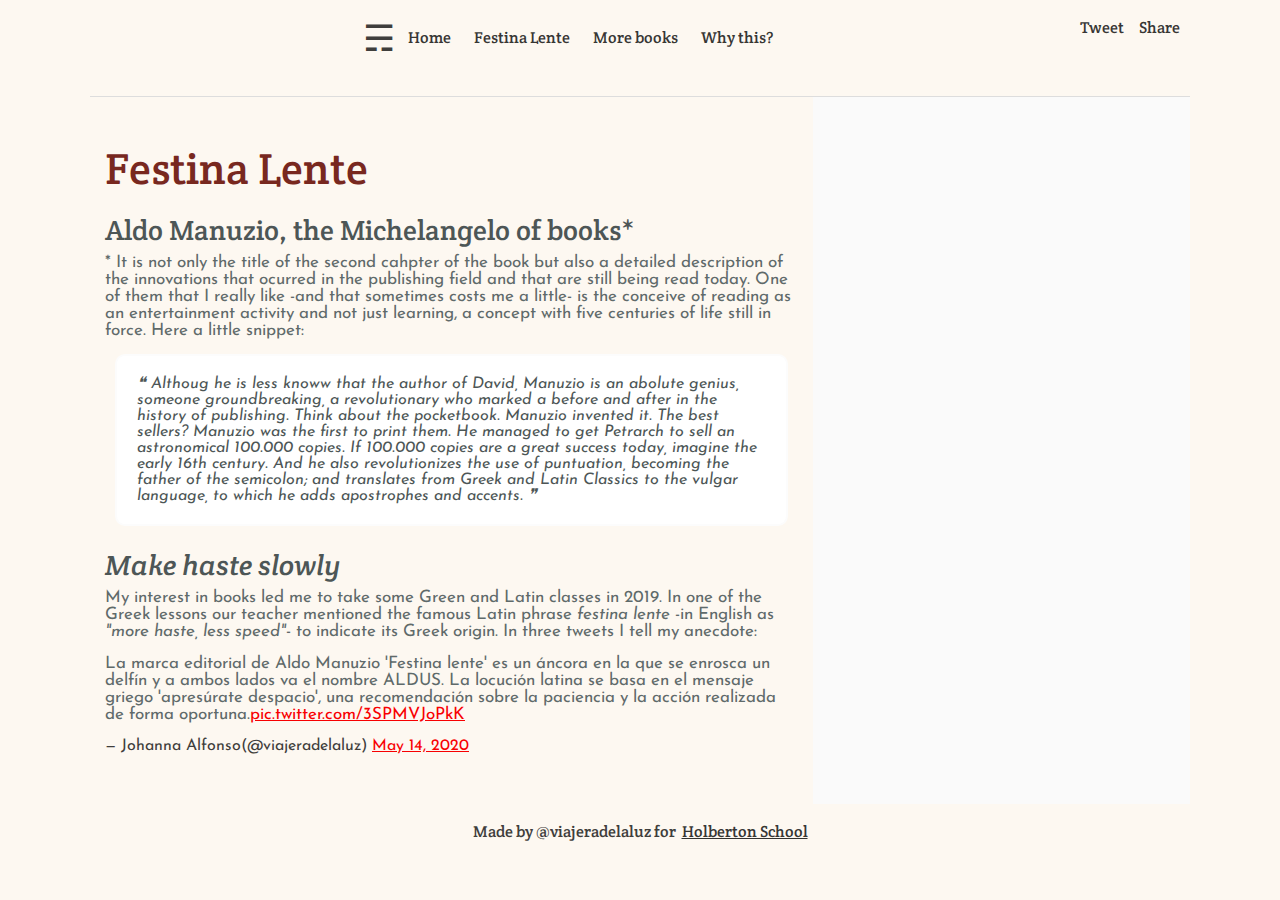
<file: tweets.html>
<!DOCTYPE html>
<html lang="en">
  <head>
    <meta charset="utf-8">
    <meta name="viewport" content="width=device-width, initial-scale=1.0">
    <title>Festina lente</title>
    <link href="school.css" rel="stylesheet">
    <link href="styles.css" rel="stylesheet">
    <script src="behavior.js"></script>
  </head>
  <body class="works_on_smartphone">
    <header>
      <div class="right">
	<a href="https://twitter.com/share?ref_src=twsrc%5Etfw" class="twitter-share-button" data-show-count="false" data-size="large">Tweet</a><script async src="https://platform.twitter.com/widgets.js"></script>
	<div id="fb-root"></div>
	<script async defer crossorigin="anonymous" src="https://connect.facebook.net/en/sdk.js#xfbml=1&version=v11.0" nonce="Bo9dPJBV"></script>
	<div class="fb-share-button" data-href="https://viajeradelaluz.github.io/down-books/" data-layout="button" data-size="large"><a target="_blank" href="https://www.facebook.com/sharer/sharer.php?u=http%3A%2F%2F34.228.53.191%2F&amp;src=sdkpreparse" class="fb-xfbml-parse-ignore">Share</a></div>
      </div>
      <ul>
      <li class="logo">&#x2634;</li>
      <li><a href="index.html">Home</a></li>
      <li><a href="tweets.html">Festina Lente</a></li>
      <li><a href="books.html">More books</a></li>
      <li><a href="why-this.html">Why this?</a></li>
    </ul>
    </header>
    <main>
      <article>
	<h1>Festina Lente</h1>
	<h3>Aldo Manuzio, the Michelangelo of books*</h3>
	<p>* It is not only the title of the second cahpter of the book but also a detailed description of the innovations that ocurred in the publishing field and that are still being read today. One of them that I really like -and that sometimes costs me a little- is the conceive of reading as an entertainment activity and not just learning, a concept with five centuries of life still in force. Here a little snippet: </p>
	<blockquote class="quote">&#x275D; Althoug he is less knoww that the author of David, Manuzio is an abolute genius, someone groundbreaking, a revolutionary who marked a before and after in the history of publishing. Think about the pocketbook. Manuzio invented it. The best sellers? Manuzio was the first to print them. He managed to get Petrarch to sell an astronomical 100.000 copies. If 100.000 copies are a great success today, imagine the early 16th century. And he also revolutionizes the use of puntuation, becoming the father of the semicolon; and translates from Greek and Latin Classics to the vulgar language, to which he adds apostrophes and accents. &#x275E;</blockquote>
	<h3><em>Make haste slowly</em></h3>
	<p>My interest in books led me to take some Green and Latin classes in 2019. In one of the Greek lessons our teacher mentioned the famous Latin phrase <em>festina lente</em> -in English as <em>"more haste, less speed"</em>- to indicate its Greek origin. In three tweets I tell my anecdote:</p>
	<blockquote class="twitter-tweet" data-theme="dark"><p lang="es" dir="ltr">La marca editorial de Aldo Manuzio &#39;Festina lente&#39; es un áncora en la que se enrosca un delfín y a ambos lados va el nombre ALDUS. La locución latina se basa en el mensaje griego &#39;apresúrate despacio&#39;, una recomendación sobre la paciencia y la acción realizada de forma oportuna.<a href="https://t.co/3SPMVJoPkK">pic.twitter.com/3SPMVJoPkK</a></p>&mdash; Johanna Alfonso(@viajeradelaluz) <a href="https://twitter.com/viajeradelaluz/status/1260761922934374408">May 14, 2020</a></blockquote><script async src="https://platform.twitter.com/widgets.js"></script>
      </article>
      <aside>
	<div id="disqus_thread"></div>
	<script>
	  /**
	  *  RECOMMENDED CONFIGURATION VARIABLES: EDIT AND UNCOMMENT THE SECTION BELOW TO INSERT DYNAMIC VALUES FROM YOUR PLATFORM OR CMS.
	  *  LEARN WHY DEFINING THESE VARIABLES IS IMPORTANT: https://disqus.com/admin/universalcode/#configuration-variables    */
	  /*
	  var disqus_config = function () {
	  this.page.url = PAGE_URL;  // Replace PAGE_URL with your page's canonical URL variable
	  this.page.identifier = PAGE_IDENTIFIER; // Replace PAGE_IDENTIFIER with your page's unique identifier variable
	  };
	  */
	  (function() { // DON'T EDIT BELOW THIS LINE
	  var d = document, s = d.createElement('script');
	  s.src = 'https://the-down-of-books.disqus.com/embed.js';
	  s.setAttribute('data-timestamp', +new Date());
	  (d.head || d.body).appendChild(s);
	  })();
	</script>
	<noscript>Please enable JavaScript to view the <a href="https://disqus.com/?ref_noscript">comments powered by Disqus.</a></noscript>
      </aside>
    </main>
    <footer>Made by @viajeradelaluz for &nbsp;<a href="https://www.holbertonschool.com" target="_blank">Holberton School</a></footer>
  </body>
</html>
</file>
<file: school.css>
/* Importing webfonts */
/* (If you're learning CSS, you should disregard that) */

@import url(https://fonts.googleapis.com/css?family=Yeseva+One);
@import url(https://fonts.googleapis.com/css?family=Josefin+Sans:400,700,700italic,400italic);


/* CSS reset rules */

html, body {
	height: 100%;
	min-height: 100%;
}
html, body, div, span, applet, object, iframe,
h1, h2, h3, h4, h5, h6, p, blockquote, pre,
a, abbr, acronym, address, big, cite, code,
del, dfn, img, ins, kbd, q, s, samp,
small, strike, sub, sup, tt, var,
b, u, i, center,
dl, dt, dd,
fieldset, form, label, legend,
table, caption, tbody, tfoot, thead, tr, th, td,
article, aside, canvas, details, embed,
figure, figcaption, footer, header, hgroup,
menu, nav, output, ruby, section, summary,
time, mark, audio, video {
	margin: 0;
	padding: 0;
	border: 0;
	font-size: 100%;
	font: inherit;
	vertical-align: baseline;
}
/* HTML5 display-role reset for older browsers */
article, aside, details, figcaption, figure,
footer, header, hgroup, menu, nav, section {
	display: block;
}
body {
	line-height: 1;
}
blockquote, q {
	quotes: none;
}
blockquote:before, blockquote:after,
q:before, q:after {
	content: '';
	content: none;
}
table {
	border-collapse: collapse;
	border-spacing: 0;
}


/* Fonts and colors */

body {
	font-family: 'Josefin Sans', serif;
	color: rgba(0, 0, 0, 0.8);
}
h1, h2, h3, h4, h5, h6, header {
	font-family: 'Yeseva One', sans-serif;
}
article {
}
header {
	border-bottom: 1px solid rgb(221,221,221);
	transition: border-bottom-color 1s ease;
}
header a {
	color: rgba(0, 0, 0, 0.8);
}
aside {
	background: #FAFAFA;
}
aside p {
	border: 1px solid #bbb;
	background: #ddd;
	color: black;
}
footer a {
	color: rgba(0, 0, 0, 0.8);
}
a {
	color: #F80002;
}


/* Positioning and margins */

@media (min-width: 1100px) {
	body {
		width: 1100px;
		margin: 0 auto;
	}
}

article {
	padding: 50px 15px;
}
article > *:first-child {
	margin-top: 0;
}
aside {
	padding: 50px 15px;
}
header .right {
	float: right;
	margin: 0 10px 15px;
}


/* Header */
header {
	padding: 20px 0;
	height: 80px;
}
header ul {
	list-style: none;
	margin: 0;
	padding: 0;
}
header li {
	display: inline;
	vertical-align:middle;
}
header li:first-child {
	margin: 0;
}
header li a {
	margin: 0 10px;
}
header li.logo {
	font-size: 36px;
}
header a {
	text-decoration: none;
}


/* Aside */

aside p {
	border-radius: 10px;
	padding: 20px 20px;
}


/* Footer */

footer {
	padding: 5px 15px;
	height: 80px;
}


/* Text styles and margins */

p {
	margin-bottom: 15px;
}
h1 {
	font-size: 36px;
	margin: 40px 0 20px;
}
h2 {
	font-size: 32px;
	margin: 30px 0 15px;
}
h3 {
	font-size: 28px;
	margin: 25px 0 10px;
}
h4 {
	font-size: 20px;
	font-weight: bold;
	margin: 20px 0 10px;
}
h5 {
	font-size: 18px;
	font-weight: bold;
	margin: 15px 0 10px;
}
h6 {
	font-weight: bold;
	margin: 5px 0;
}

@media (max-width: 800px) {
  body.works_on_smartphone {
  	display: block;
  }
  body.works_on_smartphone main {
  	display: block;
  }
  header .right {
  	float: none;
  }
}

/* image JS challenge */

img {
	max-width: 100%;
}

img.small {
	width: 100px;
}
</file>
<file: styles.css>
@import url(https://fonts.googleapis.com/css?family=Crete+Round:400,400italic);

/* Positioning */
body {
    display: flex;
    flex-direction: column;
}

main {
    display: flex;
    flex-direction: row;
    flex: auto;
}

article {
    flex: 2;
    overflow-y: auto;
}

aside {
    flex: 1;
    overflow-y: auto;
}

header {
    text-align: center;
}

header .right {
    display: flex;
    justify-content: center;
}

header .twitter-share-button {
    padding: 0px 15px 0px 15px;
}

footer {
    display: flex;
    justify-content: center;
    padding: 20px 0px 20px 0px;
}

/* Positioning article */
.book {
    display: flex;
    margin-bottom: 50px;
}

.box-1 {
    width: 30%;
    height: auto;
    margin-top: 20px;
}

.box-2 {
    width: 70%;
    height: auto;
    margin: 0px 20px 0px 20px;
}

img.small {
    display: block;
    width: 200px;
    margin: 0 auto;
}

.link-center {
    display: block;
    text-align: center;
    margin: 20px 0;
}

/* Background */
body, header, article, footer {
    background-color: #FDF8F1;
}

/* Text styles */
body, header, article, footer {
    color: #3F3E3C;
}

h1, h2, h3, h4, h5, h6, header, footer {
    font-family: "Crete Round", serif;
}
h1 {
    font-size: 44px;
    color: #78281F;
}
h3 {
    color: #4D5656;
}
p {
    font-size: 17px;
    color: #5F6A6A;
}
.quote {
    padding: 20px 20px 20px 20px;
    margin: 10px 10px 10px 10px;
    border: 2px solid #FCFCFC;
    border-radius: 10px;
    color: #4D5656;
    background-color: #FFFFFF;
    font-size: 16px;
    font-style: italic;
}
</file>
